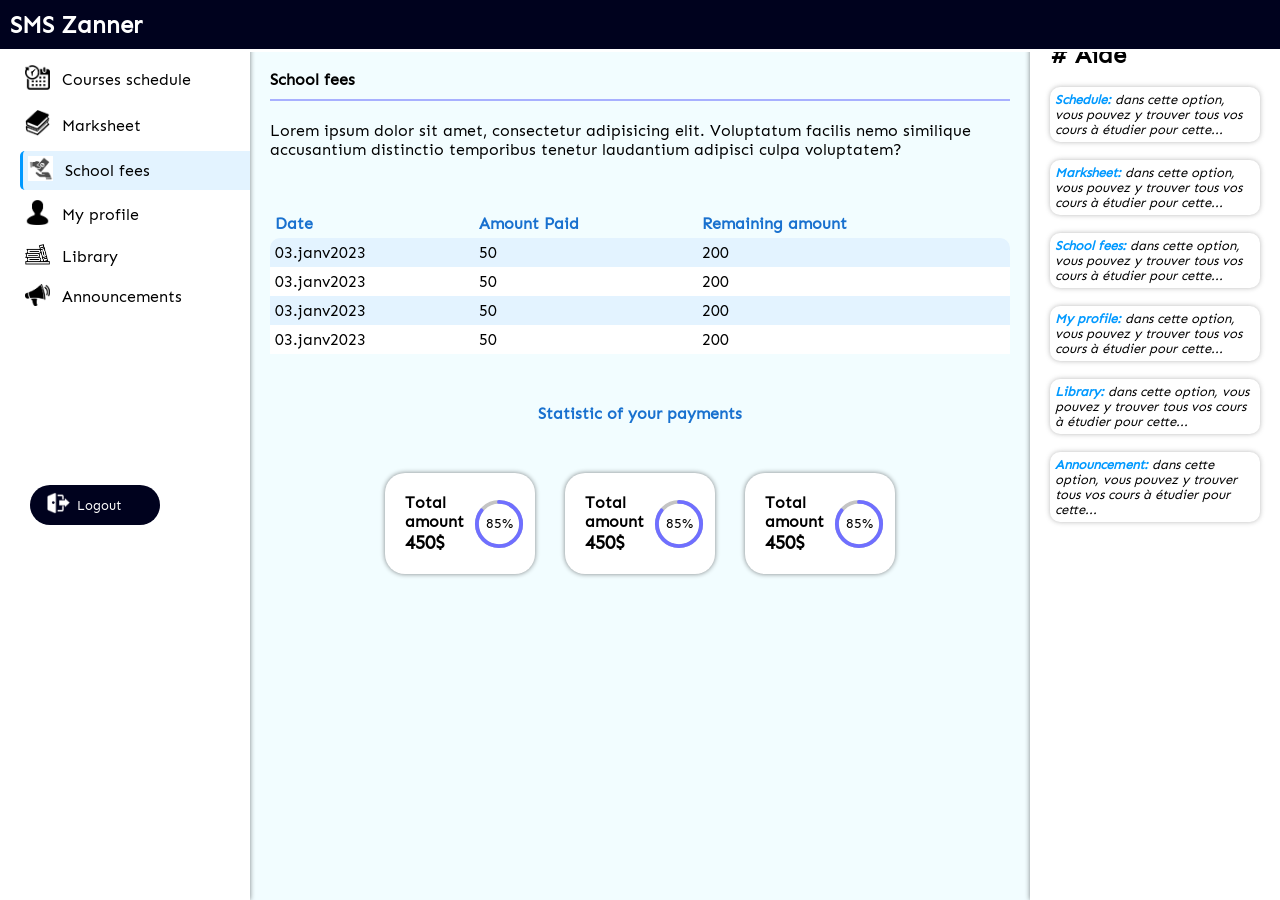
<file: index.html>
<!DOCTYPE html>
<html lang="en">
<head>
    <meta charset="UTF-8">
    <meta http-equiv="X-UA-Compatible" content="IE=edge">
    <meta name="viewport" content="width=device-width, initial-scale=1.0">
    <meta name="description" content="School_fees SMS">
    <title>school_fees</title>
    <link rel="stylesheet" href="css/index.css">
</head>
<body>
    <header  id="header">
        <div class="menu-elements">
            <p class="menu-image"><img src="Images/menu.png"></p>
            <div class="menu">
                <div>
                    <a href="##">
                        <p><img src="Images/Dashboard.png"></p>
                        <p>Dashboard</p>
                    </a>
                </div>
                <div>
                    <a href="##">
                        <p><img src="Images/courses.png"></p>
                        <p>Courses schedule</p>
                    </a>
                </div>
                <div class="menu-marksheet">
                    <a href="##">
                        <p><img src="Images/marksheet.png"></p>
                        <p>Marksheet</p>
                    </a>
                </div>
                <div>
                    <a href="##">
                        <p><img src="Images/School_fees.png"></p>
                        <p>School fees</p>
                    </a>
                </div>
                <div>
                    <a href="##">
                        <p><img src="Images/Profil.jpeg"></p>
                        <p>My profile</p>
                    </a>
                </div>
                <div>
                    <a href="##">
                        <p><img src="Images/icon_library.png"></p>
                        <p>Library</p>
                    </a>
                </div>
                <div>
                    <a href="##">
                        <p><img src="Images/Announcement.png"></p>
                        <p>Announcements</p>
                    </a>
                </div>
                <div>
                    <a href="aide.html">
                        <p><img src="Images/aide.png"></p>
                        <p># Aide</p>
                    </a>
                </div>
                <div>
                    <button>
                        <p><img src="Images/icon_logout.png"></p>
                        <p>Logout</p>
                    </button>
                </div>                
            </div>
        </div>
        <h2>SMS Zanner</h2>
    </header>
    <section class="display">
        <nav class="nav-bar">
            <aside>
                <div>
                    <a href="##">
                        <p><img src="Images/Dashboard.png"></p>
                        <p>Dashboard</p>
                    </a>
                </div>
                <div>
                    <a href="##">
                        <p><img src="Images/courses.png"></p>
                        <p>Courses schedule</p>
                    </a>
                </div>
                <div>
                    <a href="##">
                        <p><img src="Images/marksheet.png"></p>
                        <p>Marksheet</p>
                    </a>
                </div>
                <div>
                    <a class="school-fees" href="##">
                        <p><img src="Images/School_fees.png"></p>
                        <p>School fees</p>
                    </a>
                </div>
                <div>
                    <a href="##">
                        <p><img src="Images/Profil.jpeg"></p>
                        <p>My profile</p>
                    </a>
                </div>
                <div>
                    <a href="##">
                        <p><img src="Images/icon_library.png"></p>
                        <p>Library</p>
                    </a>
                </div>
                <div>
                    <a href="##">
                        <p><img src="Images/Announcement.png"></p>
                        <p>Announcements</p>
                    </a>
                </div>
                <div class="bloc-aide">
                    <a href="aide.html">
                        <p><img src="Images/aide.png"></p>
                        <p># Aide</p>
                    </a>
                </div>
                <div>
                    <button>
                        <p><img src="Images/icon_logout.png"></p>
                        <p>Logout</p>
                    </button>
                </div>
            </aside>
        </nav>
        <section  class="blocktwo">
            <div>
                <h4>School fees</h4>
                <h5></h5>
                <p>Lorem ipsum dolor sit amet, consectetur adipisicing elit. Voluptatum facilis nemo similique accusantium distinctio temporibus tenetur laudantium adipisci culpa voluptatem?</p>
            </div>
            <div class="table">
                <table>
                    <thead>
                        <tr>
                            <th>Date</th>
                            <th>Amount Paid</th>
                            <th>Remaining amount</th>
                        </tr>
                    </thead>
                    <tbody>
                        <tr>
                            <td>03.janv2023</td>
                            <td>50</td>
                            <td>200</td>
                        </tr>
                        <tr>
                            <td>03.janv2023</td>
                            <td>50</td>
                            <td>200</td>
                        </tr>
                        <tr>
                            <td>03.janv2023</td>
                            <td>50</td>
                            <td>200</td>
                        </tr>
                        <tr>
                            <td>03.janv2023</td>
                            <td>50</td>
                            <td>200</td>
                        </tr>
                    </tbody>
                </table>
            </div>
            <h4 class="statistic_of_payment">Statistic of your payments</h4>
            <div class="statistic_div_display">
                <div class="statistic_div">
                    <div>
                        <p><strong>Total</strong></p>
                        <p><strong>amount </strong></p>
                        <h3>450$</h3>
                    </div>
                    <svg viewBox="0 0 36 36" class="circle-svg">
  
                        <path class="around" stroke-dasharray="100, 100" d="M18 2.0845 a 15.9155 15.9155 0 0 1 0 31.831 a 15.9155 15.9155 0 0 1 0 -31.831"></path>
                        
                        <path class="percent" stroke-dasharray="85, 100" d="M18 2.0845 a 15.9155 15.9155 0 0 1 0 31.831 a 15.9155 15.9155 0 0 1 0 -31.831"></path>
                        
                        <text x="18" y="14" text-anchor="middle" dy="7" font-size="20">85%</text>
                        
                    </svg>
                </div>
                <div class="statistic_div">
                    <div>
                        <p><strong>Total</strong></p>
                        <p><strong>amount </strong></p>
                        <h3>450$</h3>
                    </div>
                    <svg viewBox="0 0 36 36" class="circle-svg">
  
                        <path class="around" stroke-dasharray="100, 100" d="M18 2.0845 a 15.9155 15.9155 0 0 1 0 31.831 a 15.9155 15.9155 0 0 1 0 -31.831"></path>
                        
                        <path class="percent" stroke-dasharray="85, 100" d="M18 2.0845 a 15.9155 15.9155 0 0 1 0 31.831 a 15.9155 15.9155 0 0 1 0 -31.831"></path>
                        
                        <text x="18" y="14" text-anchor="middle" dy="7" font-size="20">85%</text>
                        
                    </svg>
                </div>
                <div class="statistic_div">
                    <div>
                        <p><strong>Total</strong></p>
                        <p><strong>amount </strong></p>
                        <h3>450$</h3>
                    </div>
                    <svg viewBox="0 0 36 36" class="circle-svg">
  
                        <path class="around" stroke-dasharray="100, 100" d="M18 2.0845 a 15.9155 15.9155 0 0 1 0 31.831 a 15.9155 15.9155 0 0 1 0 -31.831"></path>
                        
                        <path class="percent" stroke-dasharray="85, 100" d="M18 2.0845 a 15.9155 15.9155 0 0 1 0 31.831 a 15.9155 15.9155 0 0 1 0 -31.831"></path>
                        
                        <text x="18" y="14" text-anchor="middle" dy="7" font-size="20">85%</text>
                        
                    </svg>
                </div>
            </div>
        </section>
        <section  class="blocktree">
            <nav class="nav-aide">
                <h2># Aide</h2>
                <div>
                    <p><span>Schedule:</span> dans cette option, vous pouvez y trouver tous vos cours à étudier pour cette...</p>
                </div>
                <div>
                    <p><span>Marksheet:</span> dans cette option, vous pouvez y trouver tous vos cours à étudier pour cette...</p>
                </div>
                <div>
                    <p><span>School fees:</span> dans cette option, vous pouvez y trouver tous vos cours à étudier pour cette...</p>
                </div>
                <div>
                    <p><span>My profile:</span> dans cette option, vous pouvez y trouver tous vos cours à étudier pour cette...</p>
                </div>
                <div>
                    <p><span>Library:</span> dans cette option, vous pouvez y trouver tous vos cours à étudier pour cette...</p>
                </div>
                <div>
                    <p><span>Announcement:</span> dans cette option, vous pouvez y trouver tous vos cours à étudier pour cette...</p>
                </div>
            </nav> 
        </section>
    </section>
    <script>
        const picture = document.querySelector(".menu-image")
        const menu = document.querySelector(".menu")
    
        picture.addEventListener('click', ()=>{
            menu.classList.toggle("mobile-menu")
        })
    </script>
    <script>
        var prevScrollpos = window.pageYOffset;
        window.onscroll = function() {
        var currentScrollPos = window.pageYOffset;
          if (prevScrollpos > currentScrollPos) {
            document.getElementById("header").style.top = "0";
          } else {
            document.getElementById("header").style.top = "-75px";
          }
          prevScrollpos = currentScrollPos;
        }
    </script>
</body>
</html>
</file>
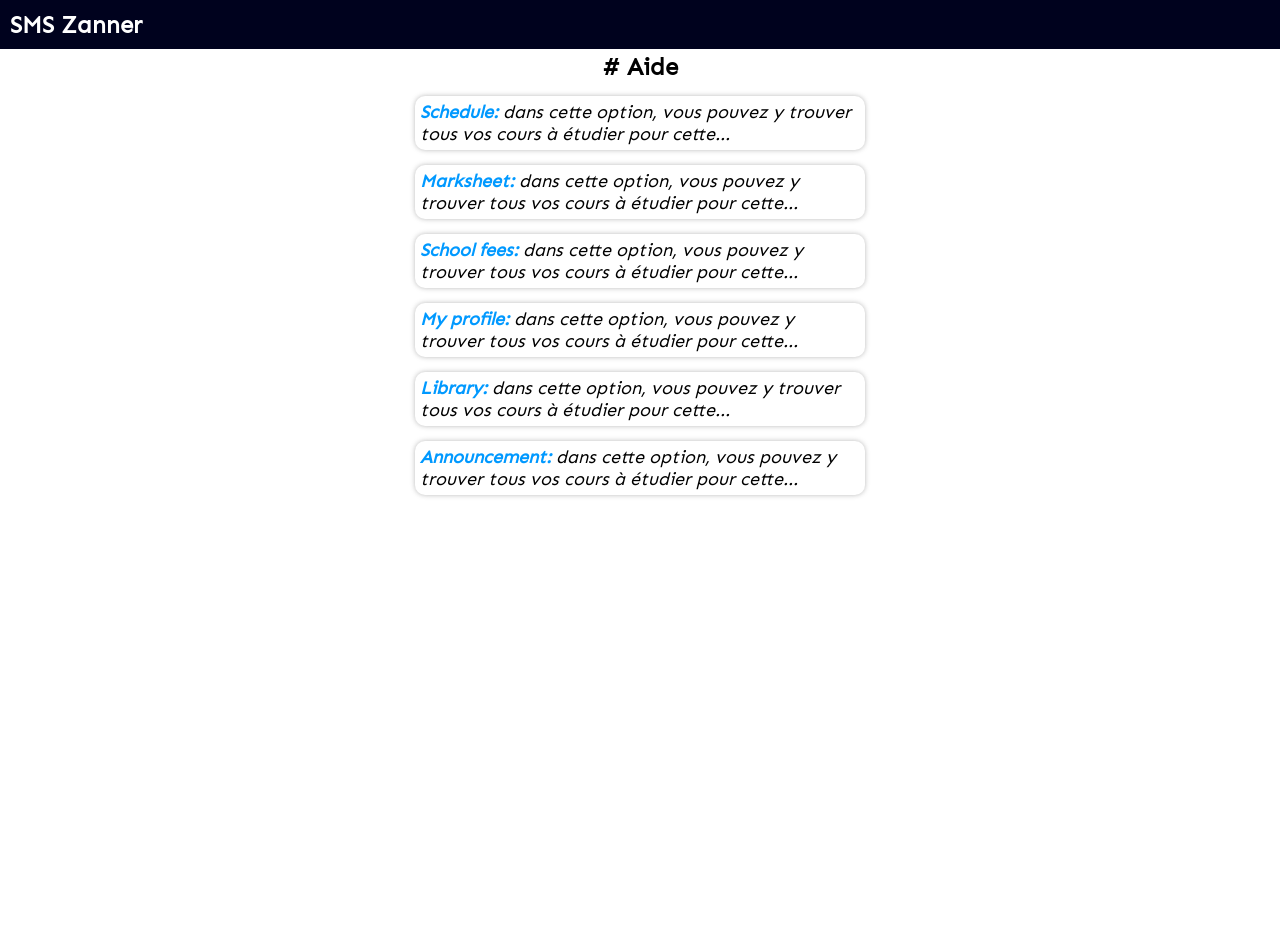
<file: aide.html>
<!DOCTYPE html>
<html lang="en">
<head>
    <meta charset="UTF-8">
    <meta http-equiv="X-UA-Compatible" content="IE=edge">
    <meta name="viewport" content="width=device-width, initial-scale=1.0">
    <link rel="stylesheet" href="css/aide.css">
    <title>Aide sms</title>
</head>
<body>
    <header>
        <div class="menu-elements">
            <p class="menu-image"><img src="Images/menu.png"></p>
            <div class="menu">
                <div>
                    <a href="##">
                        <p><img src="Images/Dashboard.png"></p>
                        <p>Dashboard</p>
                    </a>
                </div>
                <div>
                    <a href="##">
                        <p><img src="Images/courses.png"></p>
                        <p>Courses schedule</p>
                    </a>
                </div>
                <div class="menu-marksheet">
                    <a href="##">
                        <p><img src="Images/marksheet.png"></p>
                        <p>Marksheet</p>
                    </a>
                </div>
                <div>
                    <a href="##">
                        <p><img src="Images/School_fees.png"></p>
                        <p>School fees</p>
                    </a>
                </div>
                <div>
                    <a href="##">
                        <p><img src="Images/Profil.jpeg"></p>
                        <p>My profile</p>
                    </a>
                </div>
                <div>
                    <a href="##">
                        <p><img src="Images/icon_library.png"></p>
                        <p>Library</p>
                    </a>
                </div>
                <div>
                    <a href="##">
                        <p><img src="Images/Announcement.png"></p>
                        <p>Announcements</p>
                    </a>
                </div>
                <div>
                    <button>
                        <p><img src="Images/icon_logout.png"></p>
                        <p>Logout</p>
                    </button>
                </div>                
            </div>
        </div>
        <h2>SMS Zanner</h2>
    </header>
    <nav class="nav-aide">
        <h2># Aide</h2>
        <div>
            <p><span>Schedule:</span> dans cette option, vous pouvez y trouver tous vos cours à étudier pour cette...</p>
        </div>
        <div>
            <p><span>Marksheet:</span> dans cette option, vous pouvez y trouver tous vos cours à étudier pour cette...</p>
        </div>
        <div>
            <p><span>School fees:</span> dans cette option, vous pouvez y trouver tous vos cours à étudier pour cette...</p>
        </div>
        <div>
            <p><span>My profile:</span> dans cette option, vous pouvez y trouver tous vos cours à étudier pour cette...</p>
        </div>
        <div>
            <p><span>Library:</span> dans cette option, vous pouvez y trouver tous vos cours à étudier pour cette...</p>
        </div>
        <div>
            <p><span>Announcement:</span> dans cette option, vous pouvez y trouver tous vos cours à étudier pour cette...</p>
        </div>
    </nav>
    <script>
        const picture = document.querySelector(".menu-image")
        const menu = document.querySelector(".menu")
    
        picture.addEventListener('click', ()=>{
            menu.classList.toggle("mobile-menu")
        })
    </script>
</body>
</html>
</file>
<file: css/index.css>
@font-face{
    font-family: 'Sen-Regular';
    src: url('Sen-Regular.ttf') format('truetype');
}
*{
    margin: 0;
    padding: 0;
    box-sizing: border-box;
    text-decoration: none;
}
body{
    margin: auto;
    font-size: 16px;
    background: #f2fdff;
    font-family: 'Sen-Regular';
}
/********************************************************/
header{
    width: 100%;
    display: flex;
    color: white;
    align-items: center;
    padding: 10px;
    background-color: rgb(0, 2, 30);
    border-bottom: 3px solid white;
    position: fixed;
    z-index: 10;
    top: 0px;
    transition: top 0.5s;
}
.menu-image img{
    width: 30px;
    display: none;
    cursor: pointer;
}
.menu{
    position: absolute;
    top: 55px;
    left: 0;
    width: 250px;
    height: 100vh;
    padding-bottom: 10px;
    transition: all 0.5s ease;
    background-color: white;
    display: none;
    font-family: 'Sen-Regular';
    box-shadow: 0px 0px 5px 0px rgba(0, 0, 0, 0.486);
}
.menu div a, .menu-marksheet a{
    display: flex;
    gap: 12px;
    margin: 5px;
    padding: 5px;
    width: 92%;
    align-items: center;
    text-decoration: none;
    margin-left: 20px;
}
.menu div a:hover{
    background-color: #e3f3ff;
}
.menu div a p{
    color: black;
}
.menu-marksheet a{
    background-color: #e3f3ff;
    border-left: 3px solid #2698ff;
    border-top-left-radius: 5px;
    border-bottom-left-radius: 5px;
    margin-left: 24px;
}
.menu button{
    display: flex;
    flex-direction: row;
    border: none;
    padding: 5px;
    background-color: rgb(0, 2, 30);
    border-radius: 30px;
    width: 130px;
    color: white;
    gap: 7px;
    align-items: center;
    font-family: 'Sen-Regular';
    margin-top: 100px;
    margin-left: 24px;
}
/* *****************the end of header*********************** */
.display{
    display: grid;
    grid-template-columns: auto auto auto;
}
.display .blockone,.display .blocktree{
    background-color:white;
}
/* *************************block one********************************* */
.nav-bar{
    width: 250px;
    border: none;
    background-color: white;
    box-shadow: 0px 0px 5px 0px rgba(0, 0, 0, 0.486);
}
.nav-bar aside{
    margin-top: 25px;
}
.nav-bar aside div a, .school-fees{
    display: flex;
    margin: 5px;
    padding: 5px;
    width: 92%;
    gap: 12px;
    margin-left: 20px;
    align-items: center;
}
.nav-bar aside .school-fees p{
    font-family: 'Sen-Regular';
}
.nav-bar aside div a{
    text-decoration: none;
    color: black;
}
.nav-bar aside div a p img, .menu div a p img, button p img{
    width: 25px;
}
.nav-bar aside div a:hover{
    background-color: #e3f3ff; 
    border-top-left-radius: 5px;
    border-bottom-left-radius: 5px;
}
.nav-bar aside div .school-fees{
    background-color: #e3f3ff;
    border-left: 3px solid rgb(0, 153, 255);
    border-top-left-radius: 5px;
    border-bottom-left-radius: 5px;
}
.nav-bar aside .bloc-aide{
    display: none;
}
.nav-bar aside div button{
    display: flex;
    flex-direction: row;
    border: none;
    padding: 7px;
    background-color: rgb(0, 2, 30);
    border-radius: 30px;
    width: 130px;
    color: white;
    align-items: center;
    gap: 7px;
    font-family: 'Sen-Regular';
    margin-top: 170px;
    margin-left: 12%;
}
.nav-bar div button p img{
    width: 23px;
    margin-left: 10px;
}
/* **************************block two********************************* */
.blocktwo{
    padding: 20px;
}
.blocktwo h4{
    margin-top: 50px;
}
 .blocktwo h5{
    margin-top: 10px;
    margin-bottom: 20px;
    border-bottom: 2px solid rgba(0, 0, 255, 0.304);
}
table{
    width: 100%;
    margin-top: 50px;
    border-collapse: collapse;
}
table thead tr{
    text-align: left;
}
table th, td{
    padding: 5px;
}
tbody tr:nth-child(even){
    background-color: white;
}
tbody tr:nth-child(odd){
    background-color:#e3f3ff;
}
tbody tr:first-child td:first-child{
    border-top-left-radius: 10px;
}
tbody tr:first-child td:last-child{
    border-top-right-radius: 10px;
}
thead tr th{
    color: rgb(25, 113, 207);
}
.statistic_div_display{
    display: flex;
    flex-direction: row;
    flex-wrap: wrap;
    gap: 30px;
    justify-content: center;
    margin-top: 50px;
}
.statistic_of_payment{
    color: rgb(25, 113, 207);
    margin-top: 50px;
    text-align: center;
}
.statistic_div{
    display: flex;
    flex-direction: row;
    align-items: center;
    width: 150px;
    gap: 30px;
    padding: 20px;
    background-color: white;
    border-radius: 20px;
    margin-bottom: 10px;
    box-shadow: 0px 0px 5px 0px rgba(0, 0, 0, 0.486);
}
@keyframes progress {
    0% {
      stroke-dasharray: 0 100;
    }
  }
  .circle-svg {
    display: block;
    max-height: 80px;
    width: 50px;
    height: 50px;
    margin: -20px;
    padding: 0px;
  }
  .circle-svg text {
    text-align:center;
    color:black;
    font-size:10px;
  }
  .circle-svg path.percent {
    stroke: #6f6fff;
     fill: none; 
     stroke-width: 2.8; 
    stroke-linecap: round;
    animation: progress 1s ease-out forwards;
  }
  .circle-svg path.around {
      stroke: #c4c4c4;
      fill: none;
      stroke-width: 2.8; 
  }
/* ********************************block tree**************************************** */
.nav-aide{
    width: 250px;
    height: 100vh;
    padding: 20px;
    border: none;
    padding-top: 40px;
    background-color: white;
    box-shadow: 0px 0px 5px 0px rgba(0, 0, 0, 0.486);
}
.nav-aide div{
    margin: auto;
    font-size: small;
    margin-top: 18px;
    padding: 5px;
    border-radius: 10px;
    background-color: white;
    cursor: pointer;
    font-style: italic;
    box-shadow: 0px 0px 5px 0px  rgba(112, 112, 112, 0.486);
}
.nav-aide div p span{
    color: rgb(0, 153, 255);
    font-weight: bolder;
}
.nav-aide div:hover{
    box-shadow: 0px 0px 5px 0px rgba(0, 0, 0, 0.486);
}
.mobile-menu{
    z-index: 1;
   left:0;
    transition: 0.5 ease;
    position: absolute;
    transition: 1s;
}
/* ********************************************************* */
/* ********************************************************* */
/* ********************************************************* */
@media all and (max-width:960px){
    .nav-aide{
        display: none;
    }
    .nav-bar aside .bloc-aide{
        display: initial;
    }
    .nav-bar{
        height: 115vh;
    }
}
@media all and (max-width:689px){
    .blocktwo{
        height: 100vh;
        padding-bottom: 20px;
    }
    .nav-bar{
        display: none;
    }
    header{
        justify-content: space-between;
        padding-left: 25px;
        padding-right: 25px;
        align-items: center;
    }
    .menu, .menu-image img{
        display: initial;
    }
    .menu{
        position: absolute;
        margin-left: -100%;
    }
    .mobile-menu{
        margin-left: 0;
        transition: all 0.5s ease;
    }
    .menu-image img{
        display: initial;
    }
}
@media all and (max-width:480px){
    .table{
        overflow: scroll;
    }
    table{
        width: 150%;
    }
    thead tr th, tbody tr td{
        text-align: center;
    }
}
@media all and (max-width:406px){
    .statistic_div{
        width: 90%;
        text-align: center;
        flex-wrap: wrap;
        justify-content: center;
    }
    .blocktwo{
        height: 135vh;
    }
}
@media all and (max-width:331px){
    .blocktwo{
        padding: 10px;
    }
}
/* ********************************************************* */
/* ********************************************************* */
</file>
<file: css/aide.css>
@font-face{
    font-family: 'Sen-Regular';
    src: url('Sen-Regular.ttf') format('truetype');
}
*{
    margin: 0;
    padding: 0;
    box-sizing: border-box;
}
body{
    margin: auto;
    font-size: 16px;
    font-family: 'Sen-Regular';
    background-color: #fff;
}
/* ***************************************************** */
header{
    display: flex;
    background-color: rgb(0, 2, 30);
    border-bottom: 3px solid #ffff;
    width: 100%;
    margin: auto;
    color: white;
    padding: 10px;
    align-items: center;
}
.menu-image img{
    width: 30px;
    display: none;
    cursor: pointer;
}
.menu{
    position: absolute;
    top: 55px;
    left: 0;
    width: 250px;
    height: 100vh;
    padding-bottom: 10px;
    transition: all 0.5s ease;
    background-color: white;
    display: none;
    font-family: 'Sen-Regular';
    box-shadow: 0px 0px 5px 0px rgba(0, 0, 0, 0.486);
}
.menu div a, .menu-marksheet a{
    display: flex;
    gap: 12px;
    margin: 5px;
    padding: 5px;
    width: 92%;
    align-items: center;
    text-decoration: none;
    margin-left: 20px;
}
.menu div a:hover{
    background-color: #e3f3ff;
}
.menu div a p img, .menu div button p img{
    width: 25px;
}
.menu div a p{
    color: black;
}
.menu-marksheet a{
    background-color: #e3f3ff;
    border-left: 3px solid #2698ff;
    border-top-left-radius: 5px;
    border-bottom-left-radius: 5px;
    margin-left: 24px;
}
.menu button{
    display: flex;
    flex-direction: row;
    border: none;
    padding: 5px;
    background-color: rgb(0, 2, 30);
    border-radius: 30px;
    width: 130px;
    color: white;
    gap: 7px;
    align-items: center;
    font-family: 'Sen-Regular';
    margin-top: 100px;
    margin-left: 24px;
}
/* ***************************************************** */
.nav-aide{
    width: 450px;
    height: 100vh;
    border: none;
    margin: auto;
}
.nav-aide div{
    font-size: large;
    margin-top: 15px;
    padding: 5px;
    border-radius: 10px;
    background-color: white;
    cursor: pointer;
    font-style: italic;
    box-shadow: 0px 0px 5px 0px  rgba(112, 112, 112, 0.486);
}
.nav-aide h2{
    text-align: center;
}
.nav-aide div p span{
    color: rgb(0, 153, 255);
    font-weight: bolder;
}
.nav-aide div:hover{
    box-shadow: 0px 0px 5px 0px rgba(0, 0, 0, 0.486);
}
/* ***************************************************** */
/* *****************MEDIAS QUERIES********************** */
/* ***************************************************** */
@media all and (max-width:566px){
    body{
        background-color: white;
    }
    header{
        display: flex;
        flex-direction: row;
        justify-content: space-between;
    }
    .menu, .menu-image img{
        display: initial;
    }
    .menu{
        position: absolute;
        margin-left: -100%;
    }
    .mobile-menu{
        margin-left: 0;
    }
    .nav-aide div{
        font-size: 16px;
    }
    .nav-aide{
        font-size: 16px;
        padding: 20px;
    }
}
@media all and (max-width:466px){
    .nav-aide{
        width: 350px;
    }
}
@media all and (max-width:366px){
    .nav-aide{
        width: 300px;
    }
}
@media all and (max-width:316px){
    .nav-aide{
        width: 280px;
    }
}
/* ***************************************************** */
/* ***************************************************** */
</file>
